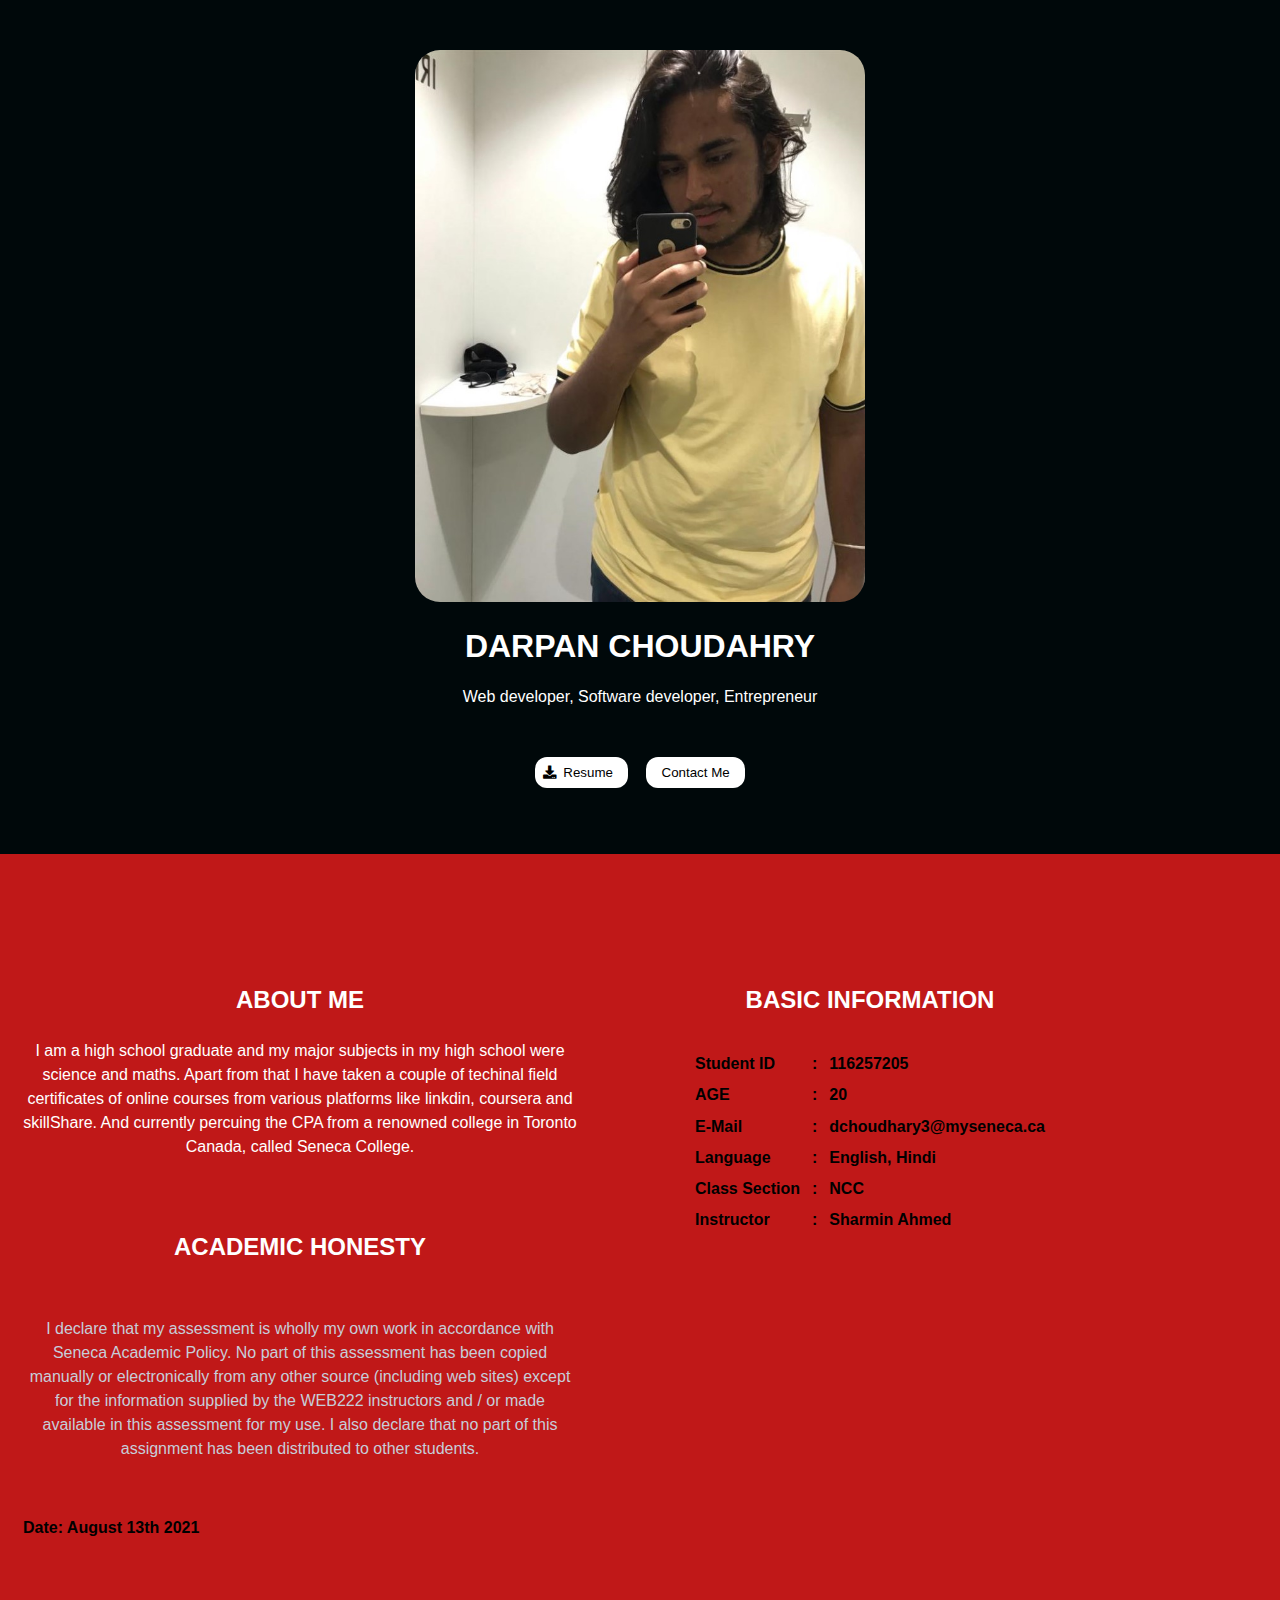
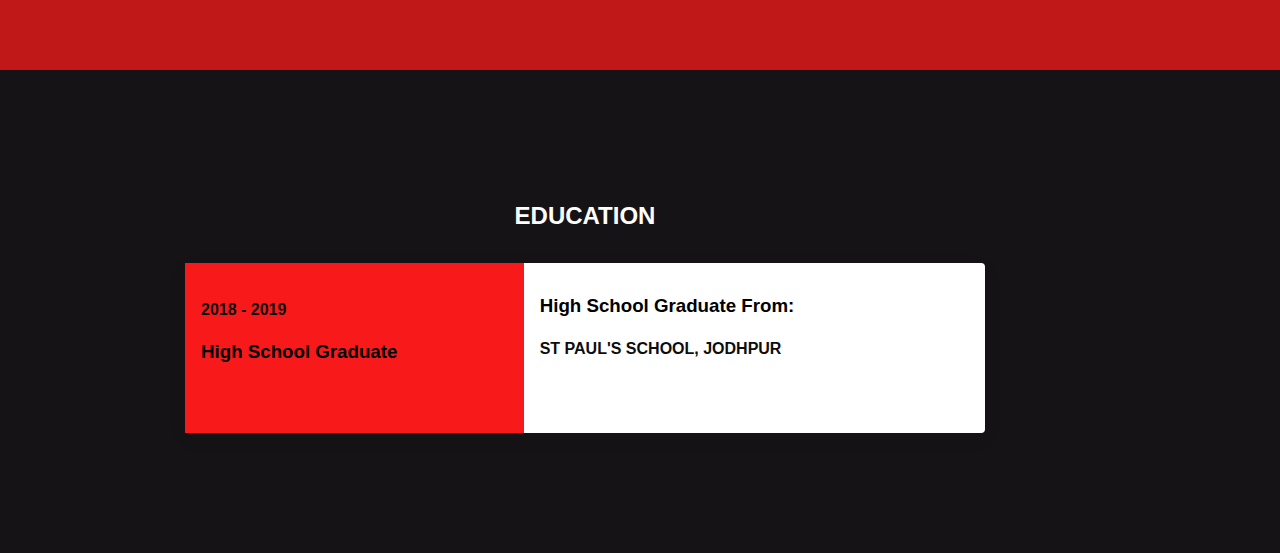
<file: index.html>
<!-- Name - Darpan Choudhary
     Student ID - 116257205
     Section - NCC  -->

     <!-- WEB FINAL ASSESSMENT -->
<!DOCTYPE html>
<html lang="en">

<head>
    <meta charset="UTF-8">
    <meta http-equiv="X-UA-Compatible" content="IE=edge">
    <meta name="viewport" content="width=device-width, initial-scale=1.0">
    <title>About me Page</title>
    <link rel="stylesheet" href="https://use.fontawesome.com/releases/v5.12.1/css/all.css" />
    <style>
        .about-section {
            padding: 50px;
            text-align: center;
            background-color: rgb(0, 8, 10);
            color: white;
            font-family: -apple-system, BlinkMacSystemFont, 'Segoe UI', Roboto, Oxygen, Ubuntu, Cantarell, 'Open Sans', 'Helvetica Neue', sans-serif;
        }

        body {
            font-family: Arial, Helvetica, sans-serif;
            margin: 0;
        }

        html {
            box-sizing: border-box;
        }

        *,
        *:before,
        *:after {
            box-sizing: inherit;
        }

        .responsive {
            padding: auto;
            border-radius: 25px;
            width: 100%;
            max-width: 450px;
            height: auto;
        }

        .OnClickOfButton {
            border: none;
            outline: 0;
            display: inline-block;
            padding: 8px;
            color: rgb(0, 0, 0);
            background-color: rgb(255, 255, 255);
            text-align: center;
            cursor: pointer;
            border-radius: 12px;
        }
    </style>

    <link rel="stylesheet" href="main.css">
</head>

<body>
    <div class="about-section">
        <img src="./image.jpeg" alt="My Photo" style maxwidth="230px" maxheight="50px" class="responsive">
        <h1>DARPAN CHOUDAHRY</h1>
        <p>Web developer, Software developer, Entrepreneur</p>
        <br>
        <p>
            <button class="OnClickOfButton" id="Present" onclick="window.location.href='#click';">
                <i class="fa fa-download"></i>&nbsp;&nbsp;Resume&nbsp;&nbsp;</button>&nbsp;&nbsp;&nbsp;&nbsp;<button
                class="OnClickOfButton" onclick="window.location.href='form.html';">
                &nbsp;&nbsp;Contact Me&nbsp;&nbsp;
            </button>
        </p>

    </div>

    <section class="section-gap text-center alternate-bg">
        <div class="container" id = "click">

            <div class="row">
                <div class="col-6">
            <div class="header">

                <h2>About Me</h2>
            </div>
            <p class="honesty">I am a high school graduate and my major subjects in my high school were science and maths.
                Apart from that I have taken a couple of techinal field certificates of online courses from
                various platforms like linkdin, coursera and skillShare. And currently percuing the CPA from a renowned college in Toronto Canada, called Seneca College.
            </p>
            <br>
            <br>
            <h2>Academic Honesty</h2>
            <br>
            <p>                
                I declare that my assessment is wholly my own work in accordance with Seneca Academic Policy. No part of this assessment has been copied manually or electronically from any other source (including web sites) except for the information supplied by the WEB222 instructors and / or made available in this assessment for my use. I also declare that no part of this assignment has been distributed to other students.
            </p>
            </br>
            <div class="date"><h4>Date: August 13th 2021</h4></div>   
            </div>
            <div class="col-6">
                <h2>Basic Information</h2>
                <table class="table">
                    <tr>
                        <td>Student ID</td>
                        <td>:</td>
                        <td>116257205</td>
                    </tr>
                    <tr>
                      <td>AGE</td>
                      <td>:</td>
                      <td>20</td>
                    </tr>
                    <tr>
                      <td>E-Mail</td>
                      <td>:</td>
                      <td>dchoudhary3@myseneca.ca</td>
                    </tr>
                    <tr>
                        <td>Language</td>
                        <td>:</td>
                        <td>English, Hindi</td>
                    </tr>
                    <tr>
                        <td>Class Section</td>
                        <td>:</td>
                        <td>NCC</td>
                    </tr>
                    <tr>
                        <td>Instructor</td>
                        <td>:</td>
                        <td>Sharmin Ahmed</td>
                    </tr>
                  </table>
            </div>
            </div>
            </div>
        </div>
    </section>
    <section class="education section-gap text-center">
        <div class="container">
            <div class="header">
                <h2>Education</h2>
            </div>
            <div class="education-details">
                <div class="education-card">
                    <div class="row" >
                        <div class="col-color col-5" style="padding: 1em;"><h4>2018 - 2019</h4>
                        
                        <h3>High School Graduate</h3> 
                        </div>
                        <div id="edu" class="col-7" style="padding: 1em;">
                            <h3>High School Graduate From:</h3>
                            <h4>St Paul's School, Jodhpur</h4>
                        </br>
                    </br>
                    </div>      
                </div>
                    
            </div>
                
            </div>
                
            </div>
        </div>
    </section>

</body>

</html>
</file>
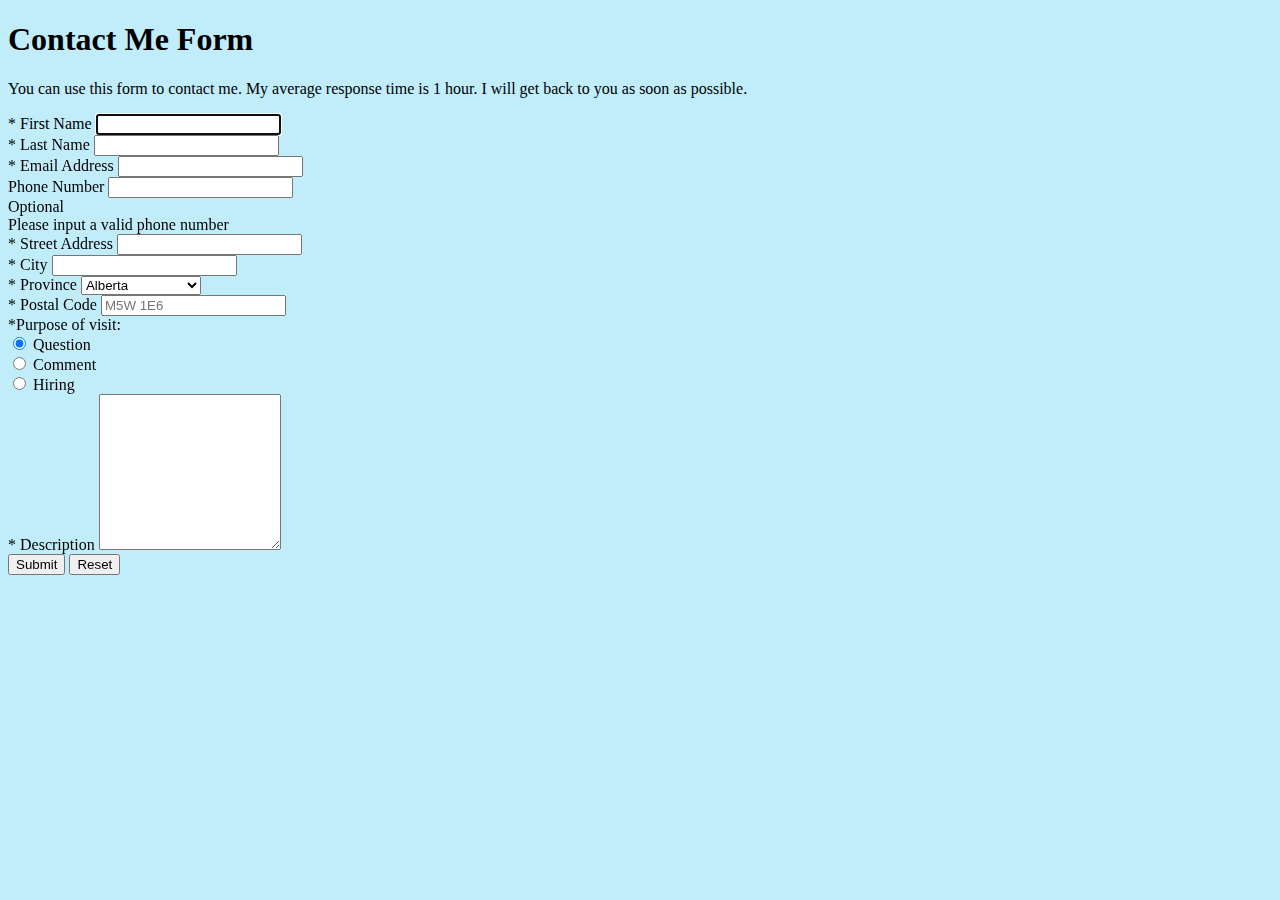
<file: form.html>
<!-- Name - Darpan Choudhary
     Student ID - 116257205
     Section - NCC  -->

     <!-- WEB FINAL ASSESSMENT -->
<!doctype html>
<html lang="en">

<head>
  <meta charset="utf-8">
  <meta name="viewport" content="width=device-width, initial-scale=1">

  <link href="https://cdn.jsdelivr.net/npm/bootstrap@5.0.0-beta2/dist/css/bootstrap.min.css" rel="stylesheet"
  integrity="sha384-BmbxuPwQa2lc/FVzBcNJ7UAyJxM6wuqIj61tLrc4wSX0szH/Ev+nYRRuWlolflfl" crossorigin="anonymous">
  <style>
    body{
      background-color: rgba(86, 206, 243, 0.37);
    }
  </style>

  <title>Form Validation</title>
</head>

<body>
  <div class="container my-4">
    <h1>Contact Me Form</h1>
    <p>
      You can use this form to contact me. My average response time is 1 hour. I will get back to you as soon as
      possible.
    </p>
    <form id="appt-form" action="https://httpbin.org/post" method="POST">
      <div class="row">
        <div class="mb-3 col">
          <label for="fname" class="form-label"><span class="text-danger">*</span> First Name</label>
          <input class="form-control" type="text" name="fname" id="fname" autocomplete="given-name" autofocus
            tabindex="1" required>
        </div>
        <div class="mb-3 col">
          <label for="lname" class="form-label"><span class="text-danger">*</span> Last Name</label>
          <input class="form-control" type="text" name="lname" id="lname" autocomplete="family-name" tabindex="2"
            required>
        </div>

        <div class="row">
          <div class="mb-3 col">
            <label for="email" class="form-label"><span class="text-danger">*</span> Email Address</label>
            <input class="form-control" type="email" name="email" id="email" tabindex="4" autocomplete="email" required>
          </div>
          <div class="mb-3 col">
            <label for="phone" class="form-label">Phone Number</label>
            <input class="form-control" type="tel" name="phone" id="phone" tabindex="5" autocomplete="email">
            <div class="form-text text-muted">Optional</div>
            <div class="invalid-feedback">
              Please input a valid phone number
            </div>
          </div>
        </div>
        <div class="row">
          <div class="mb-3 col">
            <label for="address" class="form-label"><span class="text-danger">*</span> Street Address</label>
            <input class="form-control" type="text" name="address" id="address" tabindex="6"
              autocomplete="street-address" required>
          </div>
        </div>
        <div class="row">
          <div class="mb-3 col">
            <label for="city" class="form-label"><span class="text-danger">*</span> City</label>
            <input class="form-control" type="text" name="city" id="city" tabindex="7" autocomplete="address-level2"
              required>
          </div>
          <div class="mb-3 col">
            <label for="province" class="form-label"><span class="text-danger">*</span> Province</label>
            <select class="form-select" name="province" id="province" autocomplete="address-level1" tabindex="8"
              required>
              <option>Alberta</option>
              <option>British Columbia</option>
              <option>Ontario</option>
              <option>Quebec</option>
              <option>Manitoba</option>
              <option>New Brunswick</option>
            </select>
          </div>
          <div class="mb-3 col">
            <label for="postal-code" class="form-label"><span class="text-danger">*</span> Postal Code</label>
            <input class="form-control" type="text" name="postal-code" id="postal-code" tabindex="9"
              autocomplete="postal-code" required placeholder="M5W 1E6" required>
          </div>
        </div>
        <div class="row">
          <div class="mb-3 col">
            <label class="form-label me-3"><span class="text-danger">*</span>Purpose of visit:</label>
            <div class="form-check form-check-inline">
              <input class="form-check-input" type="radio" name="appointment-time" id="appointment-morning"
                value="morning" tabindex="11" checked>
              <label class="form-check-label" for="appointment-morning">Question</label>
            </div>
            <div class="form-check form-check-inline">
              <input class="form-check-input" type="radio" name="appointment-time" id="appointment-afternoon"
                value="afternoon" tabindex="12">
              <label class="form-check-label" for="appointment-afternoon">Comment</label>
            </div>
            <div class="form-check form-check-inline">
              <input class="form-check-input" type="radio" name="appointment-time" id="appointment-evening"
                value="evening" tabindex="13">
              <label class="form-check-label" for="appointment-evening">Hiring</label>
            </div>
          </div>
        </div>
        <div class="row">
          <div class="mb-3 col">
            <label for="description" class="form-label"><span class="text-danger">*</span> Description</label>
            <textarea id="description" name="description" class="form-control" tabindex="14" required
              rows="10"></textarea>
          </div>
        </div>
        <div class="d-flex flex-row-reverse">
          <input class="btn btn-primary" type="submit" value="Submit" name="submit" id="submit" tabindex="16">
          <input class="btn btn-secondary me-2" type="reset" value="Reset" name="reset" id="reset" tabindex="15">
        </div>
    </form>
  </div>

  <script src="https://cdn.jsdelivr.net/npm/bootstrap@5.0.0-beta2/dist/js/bootstrap.bundle.min.js"
    integrity="sha384-b5kHyXgcpbZJO/tY9Ul7kGkf1S0CWuKcCD38l8YkeH8z8QjE0GmW1gYU5S9FOnJ0"
    crossorigin="anonymous"></script>
  <script>
    let form = document.querySelector('#appt-form');
    let submitBtn = document.querySelector('#submit');
    let resetBtn = document.querySelector('#reset');

    submitBtn.onclick = (event) => {
      form.classList.add('was-validated');
    };

    resetBtn.onclick = (event) => {
      form.classList.remove('was-validated');
    };

    form.phone.oninput = (event) => {
      let phone = form.phone.value;
      let r = /^((\(\d{3}\))|(\d{3}))\s?\d{3}[\s-]?\d{4}$/;
      if (r.test(phone)) {
        form.phone.setCustomValidity('');
      } else {
        form.phone.setCustomValidity('Please input a valid phone number.');
      }
    };

    form["postal-code"].oninput = (event) => {
      let postalCode = form['postal-code'].value;
      let r = /^[A-Za-z]\d[A-Za-z][\s-]?\d[A-Za-z]\d$/;
      if (r.test(postalCode)) {
        form['postal-code'].setCustomValidity('');
      } else {
        form['postal-code'].setCustomValidity('Please input a valid Canadian postal code.');
      }
    };

    const validateUrl = (url) => {
      if (url === "") {
        return true;
      }

      try {
        let parseUrl = new URL(url);
        let hostname = parseUrl.hostname;

        return hostname.endsWith('myseneca.ca') ||
          hostname.endsWith('senecacollege.ca');
      } catch (err) {
        console.log('Couldn\'t parse the given url');
        return false;
      }

    };

    form.url.oninput = (event) => {
      if (validateUrl(form.url.value)) {
        form.url.setCustomValidity('');
      } else {
        form.url.setCustomValidity('Please enter a Seneca URL');
      }
    };

  </script>
</body>

</html>
</file>
<file: main.css>
.text-center {
  text-align: center;
}

.text-uppercase {
  text-transform: uppercase;
}

.font-weight-bold {
  font-weight: 700;
}

.font-weight-semi-bold {
  font-weight: 600;
}

.d-flex {
  display: flex;
}

.flex-center {
  display: flex;
  align-items: center;
  justify-content: center;
}

.my-1 {
  margin-top: 1rem ;
  margin-bottom: 1rem ;
}

.mb-0 {
  margin-bottom: 0 ;
}

.mb-75 {
  margin-bottom: 0.75rem ;
}

.mb-1 {
  margin-bottom: 1rem ;
}

.mr-1 {
  margin-right: 1rem;
}

.mr-2 {
  margin-right: 2rem;
}

.mr-50 {
  margin-right: 0.5rem;
}

.ml-50 {
  margin-left: 0.5rem;
}

.mt-1 {
  margin-top: 1rem;
}

.mb-2 {
  margin-bottom: 2rem;
}

.m-auto {
  margin: auto ;
}

.section-gap {
  padding-top: 7rem;
  padding-bottom: 7rem;
}


.alternate-bg {
  background-color: rgb(192, 24, 24);
}

body {
  background-color: #151316;
  color:black;
  line-height: 1.2;
  font-family: "Montserrat", sans-serif;
}

body::-webkit-scrollbar {
  width: 8px;
}

a {
  text-decoration: none;
  color: #070606;
}


.container {
  padding-right: 15px;
  padding-left: 15px;
}

@media (min-width: 768px) {
  .container {
    max-width: 750px;
  }
}
@media (min-width: 992px) {
  .container {
    max-width: 970px;
  }
}
@media (min-width: 1200px) {
  .container {
    max-width: 1170px;
  }
}

@media (min-width: 992px) {
  .row {
    display: flex;
    
  }
  .row > div {
    padding-right: 0.5rem;
    padding-left: 0.5rem;
  }

  .col-7 {
    flex: 7;
  }

  .col-5 {
    flex: 5;
  }

  .col-6 {
    flex: 6;
  }

  
}

#edu{
  border-right: 1px black;
}

section .header {
  margin-bottom: 1.5rem;
}
section .header h2 {
  margin-bottom: 0.5rem;
}
section .header p {
  color: #365da0;
  font-size: 0.875rem;
}
section p {
  line-height: 1.5;
  color: #c7cdd8;
}

section.me .social-icons .social ion-icon {
  font-size: 1.25rem;
}
.date{
  text-align: left !important;
}
.honesty{
  color: white;
}

.table{
  text-align: left !important;
  margin-left: auto;
  margin-right: auto;
  margin-top: 2em;
  font-weight: 600;
}
td{
  padding: 5px;
}

.col-color{
  background-color: #f81a1a !important;
}
section.education .education-details {
  display: flex;
  flex-direction: column;
  align-items: center;
  justify-content: center;
  flex-wrap: wrap;
}
section.education .education-card {
  flex: 1;
  width: 800px;
  
  margin: 0.5rem 1rem;
  background-color:white;
  border-radius: 0.25rem;
  text-align: left;
  box-shadow: 0 6px 24px rgba(0, 0, 0, 0.04);
}
section.education .education-card h4 {
  text-transform: uppercase;
  font-weight: 600;
  color: #0d0d0e;
}
section.education .education-card h2 {
  text-transform: uppercase;
  font-weight: 600;
  color: white;
}
.container h2 {
  text-transform: uppercase;
  font-weight: 600;
  color: white;
}

section.education .education-card h3 {
  margin: 1rem 0 0.5rem 0;
}
section.education .education-card p {
  font-size: 0.875rem;
}

section.contact-me form {
  margin: auto;
  max-width: 724px;
  text-align: left;
}
</file>
